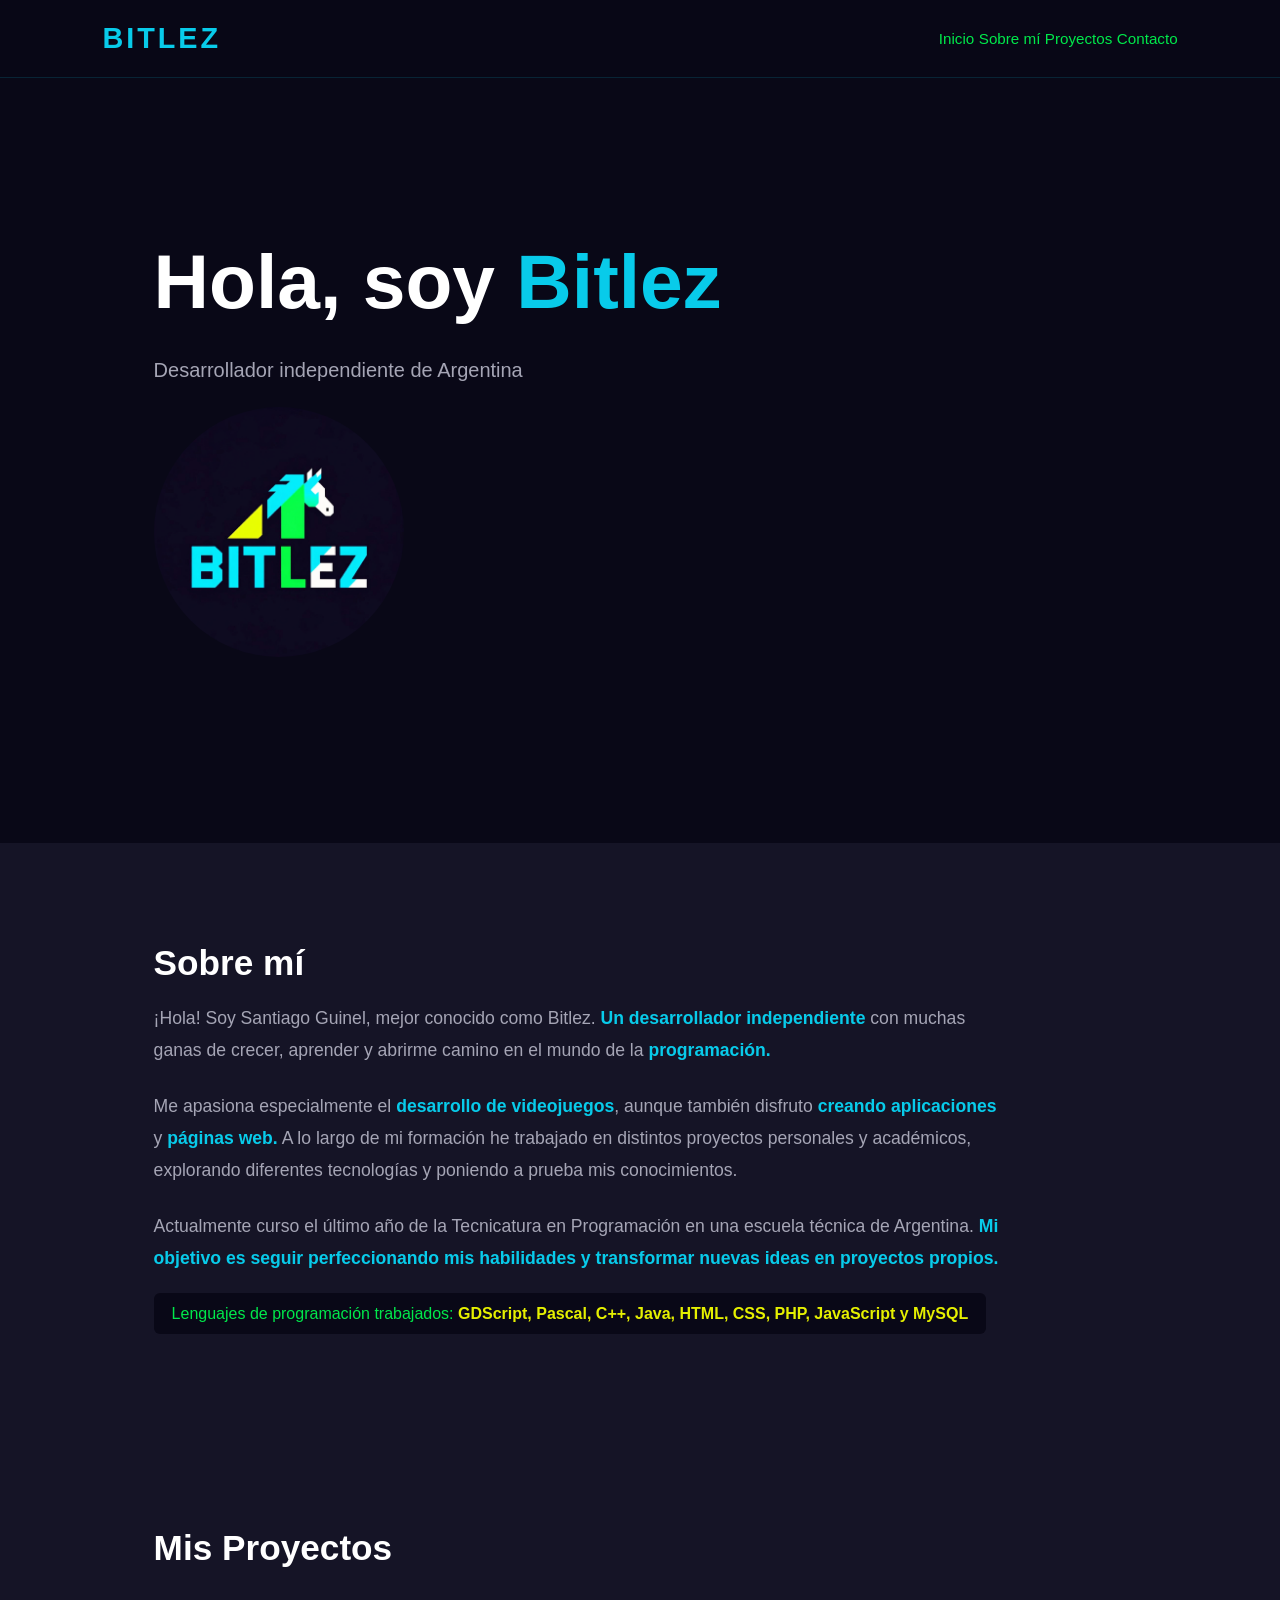
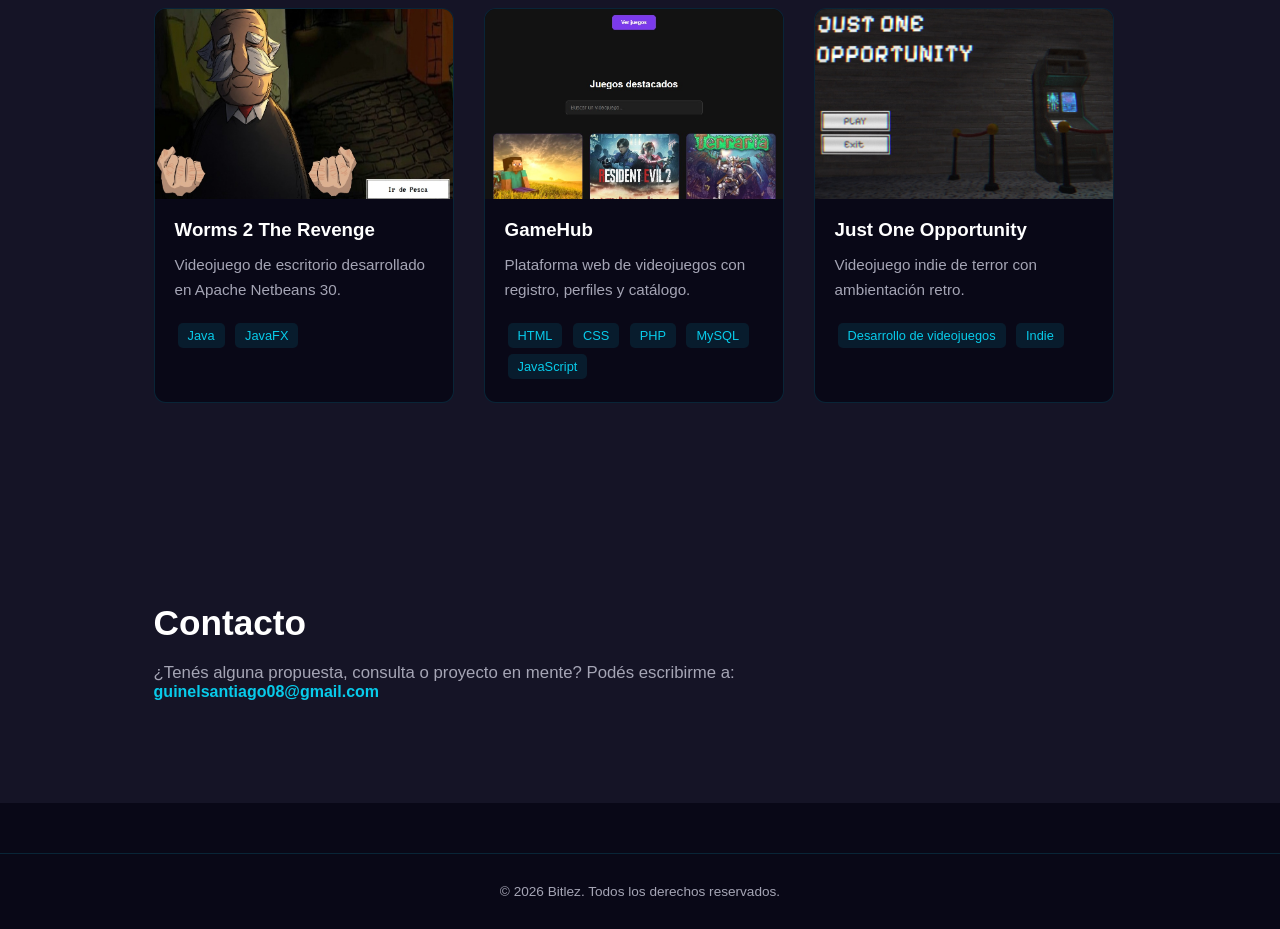
<file: index.html>
<!DOCTYPE html>
<html lang="es">
<head>
    <meta charset="UTF-8">
    <meta name="viewport" content="width=device-width, initial-scale=1.0">
    <link rel="stylesheet" href="css/style.css">
    <title>Bitlez | Portfolio</title>
</head>
<body>
    <header>
        <h1>BITLEZ</h1>
        <nav>
            <a href="#inicio">Inicio</a>
            <a href="#sobre-mi">Sobre mí</a>
            <a href="#proyectos">Proyectos</a>
            <a href="#contacto">Contacto</a>
        </nav>
    </header>

    <main>
        <section id="inicio">
            <h2>Hola, soy <span>Bitlez</span></h2>
            <p>Desarrollador independiente de Argentina</p>

            <div class="logo-container">
            <img src="assets/LogoBitlez.jpg" alt="Logo oficial de Bitlez">

            <img src="assets/gem-alert.jpg" class="meme-hover" alt="Gem Alert">
        </section>

        <section id="sobre-mi">
            <h2>Sobre mí</h2>
            <p>
            ¡Hola! Soy Santiago Guinel, mejor conocido como Bitlez.
            <span>Un desarrollador independiente</span> con muchas ganas de
            crecer, aprender y abrirme camino en el mundo de la <span>programación.</span>
            </p>

            <p>
            Me apasiona especialmente el <span>desarrollo de videojuegos</span>,
            aunque también disfruto <span>creando aplicaciones</span> y <span>páginas web.</span>
            A lo largo de mi formación he trabajado en distintos
            proyectos personales y académicos, explorando diferentes
            tecnologías y poniendo a prueba mis conocimientos.
            </p>

            <p>
            Actualmente curso el último año de la Tecnicatura en
            Programación en una escuela técnica de Argentina.
           <span>Mi objetivo es seguir perfeccionando mis habilidades y
            transformar nuevas ideas en proyectos propios.</span>
            </p>

            <p2>
                Lenguajes de programación trabajados: <span>GDScript, Pascal, C++, Java, HTML, CSS, PHP, JavaScript y MySQL </span>
            </p2>
            
        </section>

        <section id="proyectos">
            <h2>Mis Proyectos</h2>
             <div class="contenedor-proyectos">

        <!-- Worms2TheRevenge -->
        <div class="tarjeta-proyecto" onclick="abrirWorms2()" role="button" tabindex="0">
            <img src="assets/proyectos/Worms2.jpeg" alt="Worms 2 The Revenge">

            <div class="contenido-proyecto">
                <h3>Worms 2 The Revenge</h3>
                <p>Videojuego de escritorio desarrollado en Apache Netbeans 30.</p>
                <span>Java</span>
                <span>JavaFX</span>
            </div>
        </div>

        <!-- GameHub -->
        <div class="tarjeta-proyecto" onclick="window.location.href='gamehub.html'" role="button" tabindex="0">
            <img src="assets/proyectos/GameHub.jpeg" alt="GameHub">

            <div class="contenido-proyecto">
                <h3>GameHub</h3>
                <p>Plataforma web de videojuegos con registro, perfiles y catálogo.</p>
                <span>HTML</span>
                <span>CSS</span>
                <span>PHP</span>
                <span>MySQL</span>
                <span>JavaScript</span>
            </div>
        </div>

        <!-- Just One Opportunity -->
        <div class="tarjeta-proyecto" id="tarjeta-just-one" onclick="abrirJustOne()" role="button" tabindex="0">
            <img src="assets/proyectos/JustOneOpportunity.jpeg" alt="Just One Opportunity">

            <div class="contenido-proyecto">
                <h3>Just One Opportunity</h3>
                <p>Videojuego indie de terror con ambientación retro.</p>
                <span>Desarrollo de videojuegos</span>
                <span>Indie</span>
            </div>
        </div>

    </div>
        </section>

        <audio id="sonido-xp" preload="auto">
            <source src="assets/sonido/minecraft_exp.mp3" type="audio/mpeg">
        </audio>

        <audio id="sonido-worms" preload="auto">
            <source src="assets/sonido/buttonSound.wav" type="audio/mpeg">
        </audio>

        <section id="contacto">
            <h2>Contacto</h2>

    <p>
        ¿Tenés alguna propuesta, consulta o proyecto en mente?
        Podés escribirme a:
    </p>

    <a href="mailto:guinelsantiago08@gmail.com">
        guinelsantiago08@gmail.com
    </a>
        </section>

    </main>

    <footer>
         <p>© 2026 Bitlez. Todos los derechos reservados.</p>
    </footer>

    <script src="js/script.js"></script>

</body>
</html>
</file>
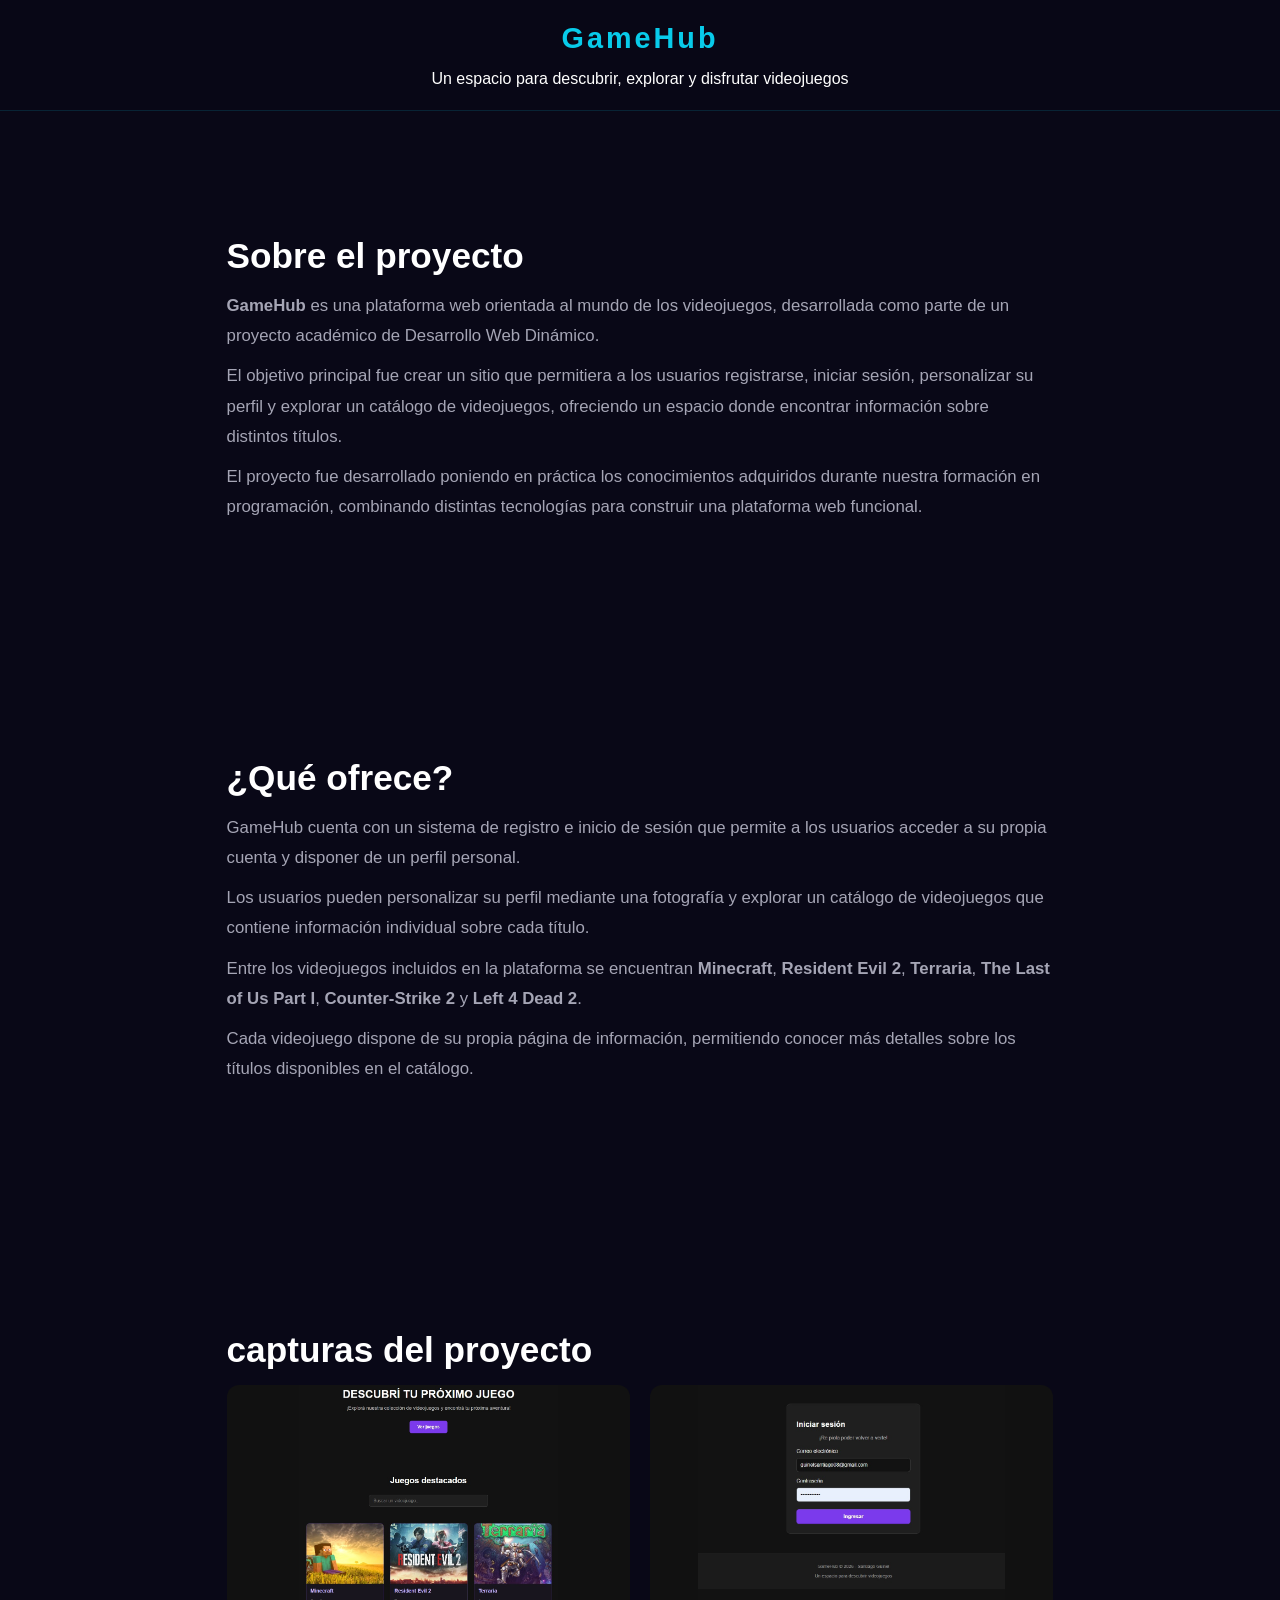
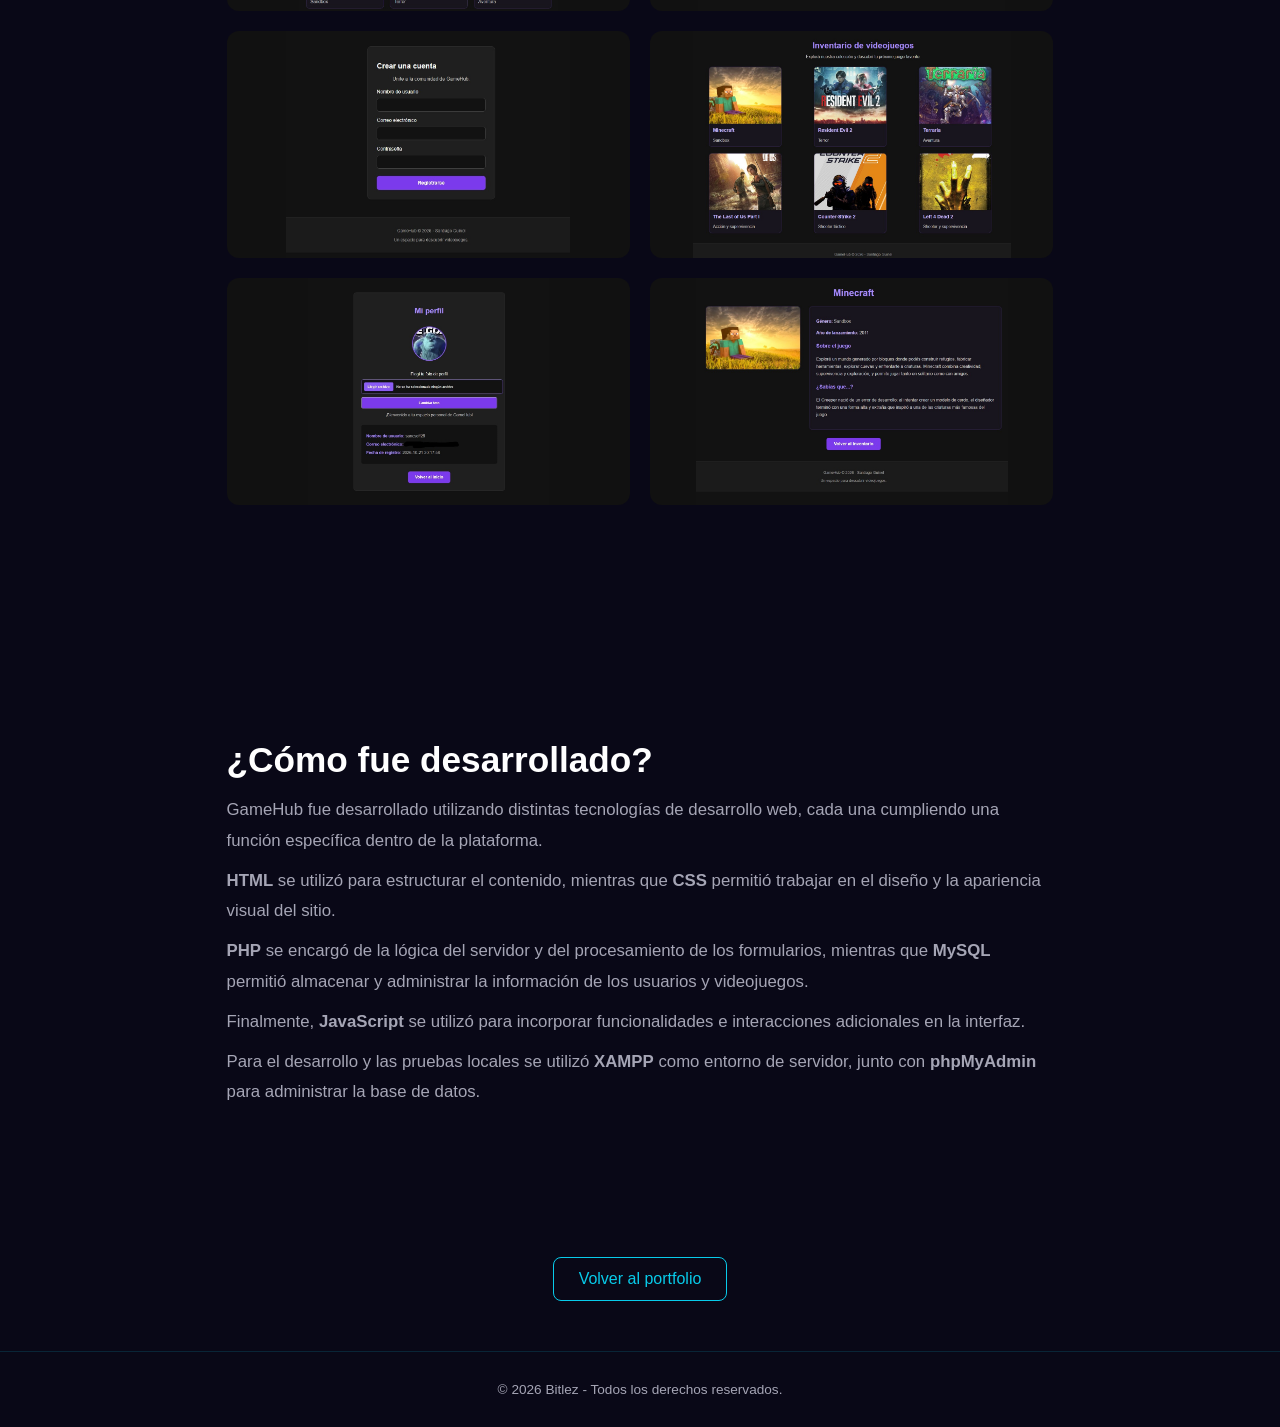
<file: gamehub.html>
<!DOCTYPE html>
<html lang="es">
<head>
    <meta charset="UTF-8">
    <meta name="viewport" content="width=device-width, initial-scale=1.0">
    <title>GameHub | Bitlez</title>

    <link rel="stylesheet" href="css/style.css">
</head>
<body>
    <!-- encabezado del proyecto -->
    <header id="encabezado-proyecto">

        <h1><span>GameHub</span></h1>

        <p>Un espacio para descubrir, explorar y disfrutar videojuegos</p>

    </header>
    <!-- información del proyecto -->
    <main class="detalle-proyecto">

        <section class="informacion-proyecto">

            <h2>Sobre el proyecto</h2>

            <p>
                <strong>GameHub</strong> es una plataforma web orientada al
                mundo de los videojuegos, desarrollada como parte de un
                proyecto académico de Desarrollo Web Dinámico.
            </p>

            <p>
                El objetivo principal fue crear un sitio que permitiera
                a los usuarios registrarse, iniciar sesión, personalizar
                su perfil y explorar un catálogo de videojuegos,
                ofreciendo un espacio donde encontrar información
                sobre distintos títulos.
            </p>

            <p>
                El proyecto fue desarrollado poniendo en práctica los
                conocimientos adquiridos durante nuestra formación
                en programación, combinando distintas tecnologías
                para construir una plataforma web funcional.
            </p>

        </section>

        <section class="informacion-proyecto">

            <h2>¿Qué ofrece?</h2>

            <p>
                GameHub cuenta con un sistema de registro e inicio de
                sesión que permite a los usuarios acceder a su propia
                cuenta y disponer de un perfil personal.
            </p>

            <p>
                Los usuarios pueden personalizar su perfil mediante
                una fotografía y explorar un catálogo de videojuegos
                que contiene información individual sobre cada título.
            </p>

            <p>
                Entre los videojuegos incluidos en la plataforma
                se encuentran <strong>Minecraft</strong>,
                <strong>Resident Evil 2</strong>,
                <strong>Terraria</strong>,
                <strong>The Last of Us Part I</strong>,
                <strong>Counter-Strike 2</strong> y
                <strong>Left 4 Dead 2</strong>.
            </p>

            <p>
                Cada videojuego dispone de su propia página de
                información, permitiendo conocer más detalles
                sobre los títulos disponibles en el catálogo.
            </p>

        </section>

        <section class="galeria-proyecto">

            <h2>capturas del proyecto</h2>

            <div class="galeria-proyecto-grid">

                <img src="assets/capturas/capturasgamehub/captura1.jpeg" alt="Captura 1 de GameHub">

                <img src="assets/capturas/capturasgamehub/captura2.jpeg" alt="Captura 2 de GameHub">

                <img src="assets/capturas/capturasgamehub/captura3.jpeg" alt="Captura 3 de GameHub">

                <img src="assets/capturas/capturasgamehub/captura4.jpeg" alt="Captura 4 de GameHub">

                <img src="assets/capturas/capturasgamehub/captura5.jpg" alt="Captura 5 de GameHub">

                <img src="assets/capturas/capturasgamehub/captura6.jpeg" alt="Captura 6 de GameHub">

            </div>

        </section>

        <section class="informacion-proyecto">

            <h2>¿Cómo fue desarrollado?</h2>

            <p>
                GameHub fue desarrollado utilizando distintas
                tecnologías de desarrollo web, cada una cumpliendo
                una función específica dentro de la plataforma.
            </p>

            <p>
                <strong>HTML</strong> se utilizó para estructurar
                el contenido, mientras que <strong>CSS</strong>
                permitió trabajar en el diseño y la apariencia
                visual del sitio.
            </p>

            <p>
                <strong>PHP</strong> se encargó de la lógica del
                servidor y del procesamiento de los formularios,
                mientras que <strong>MySQL</strong> permitió
                almacenar y administrar la información de los usuarios
                y videojuegos.
            </p>

            <p>
                Finalmente, <strong>JavaScript</strong> se utilizó
                para incorporar funcionalidades e interacciones
                adicionales en la interfaz.
            </p>

            <p>
                Para el desarrollo y las pruebas locales se utilizó
                <strong>XAMPP</strong> como entorno de servidor,
                junto con <strong>phpMyAdmin</strong> para administrar
                la base de datos.
            </p>

        </section>
    </main>
    <!-- Volver al portafolio -->
    <div class="volver-container">

        <a href="index.html" class="volver-inicio">
            Volver al portfolio
        </a>
    </div>
    <!-- pie de página -->
    <footer>

        <p>© 2026 Bitlez - Todos los derechos reservados.</p>

    </footer>
</body>
</html>
</file>
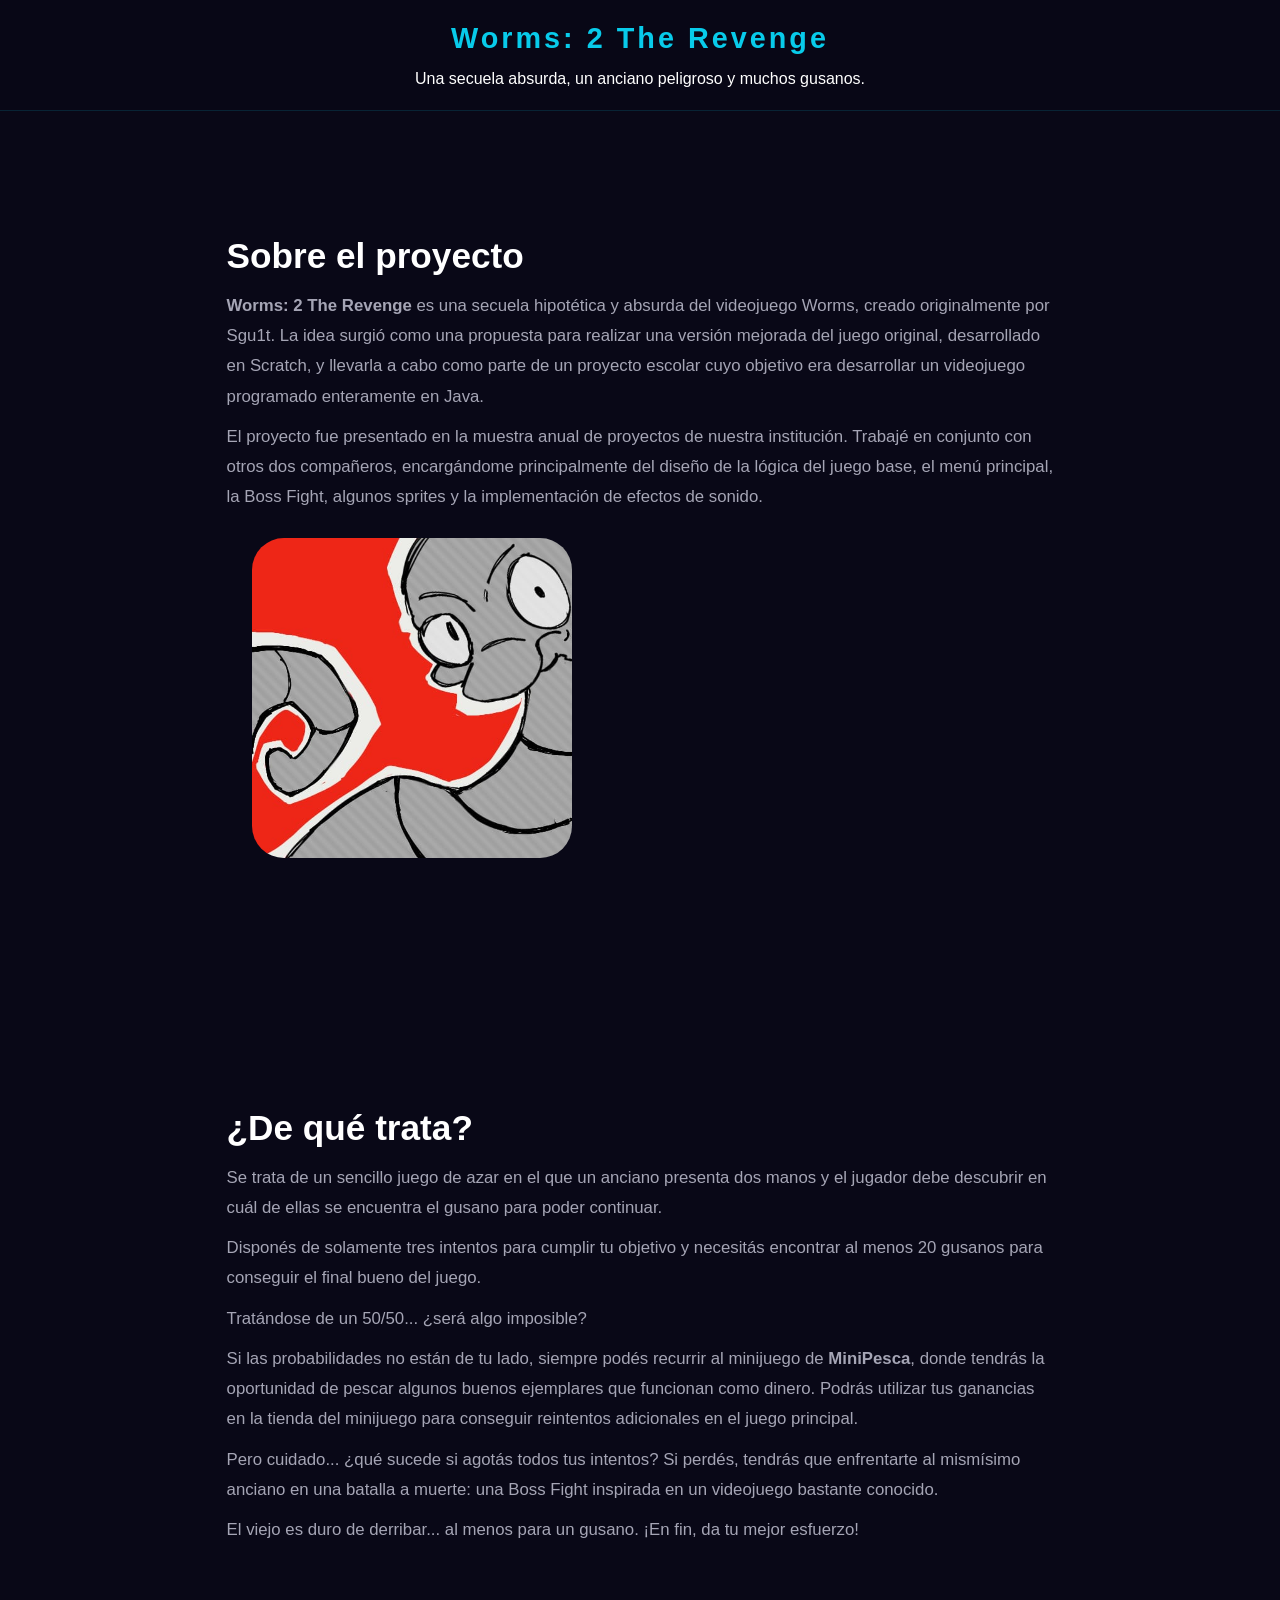
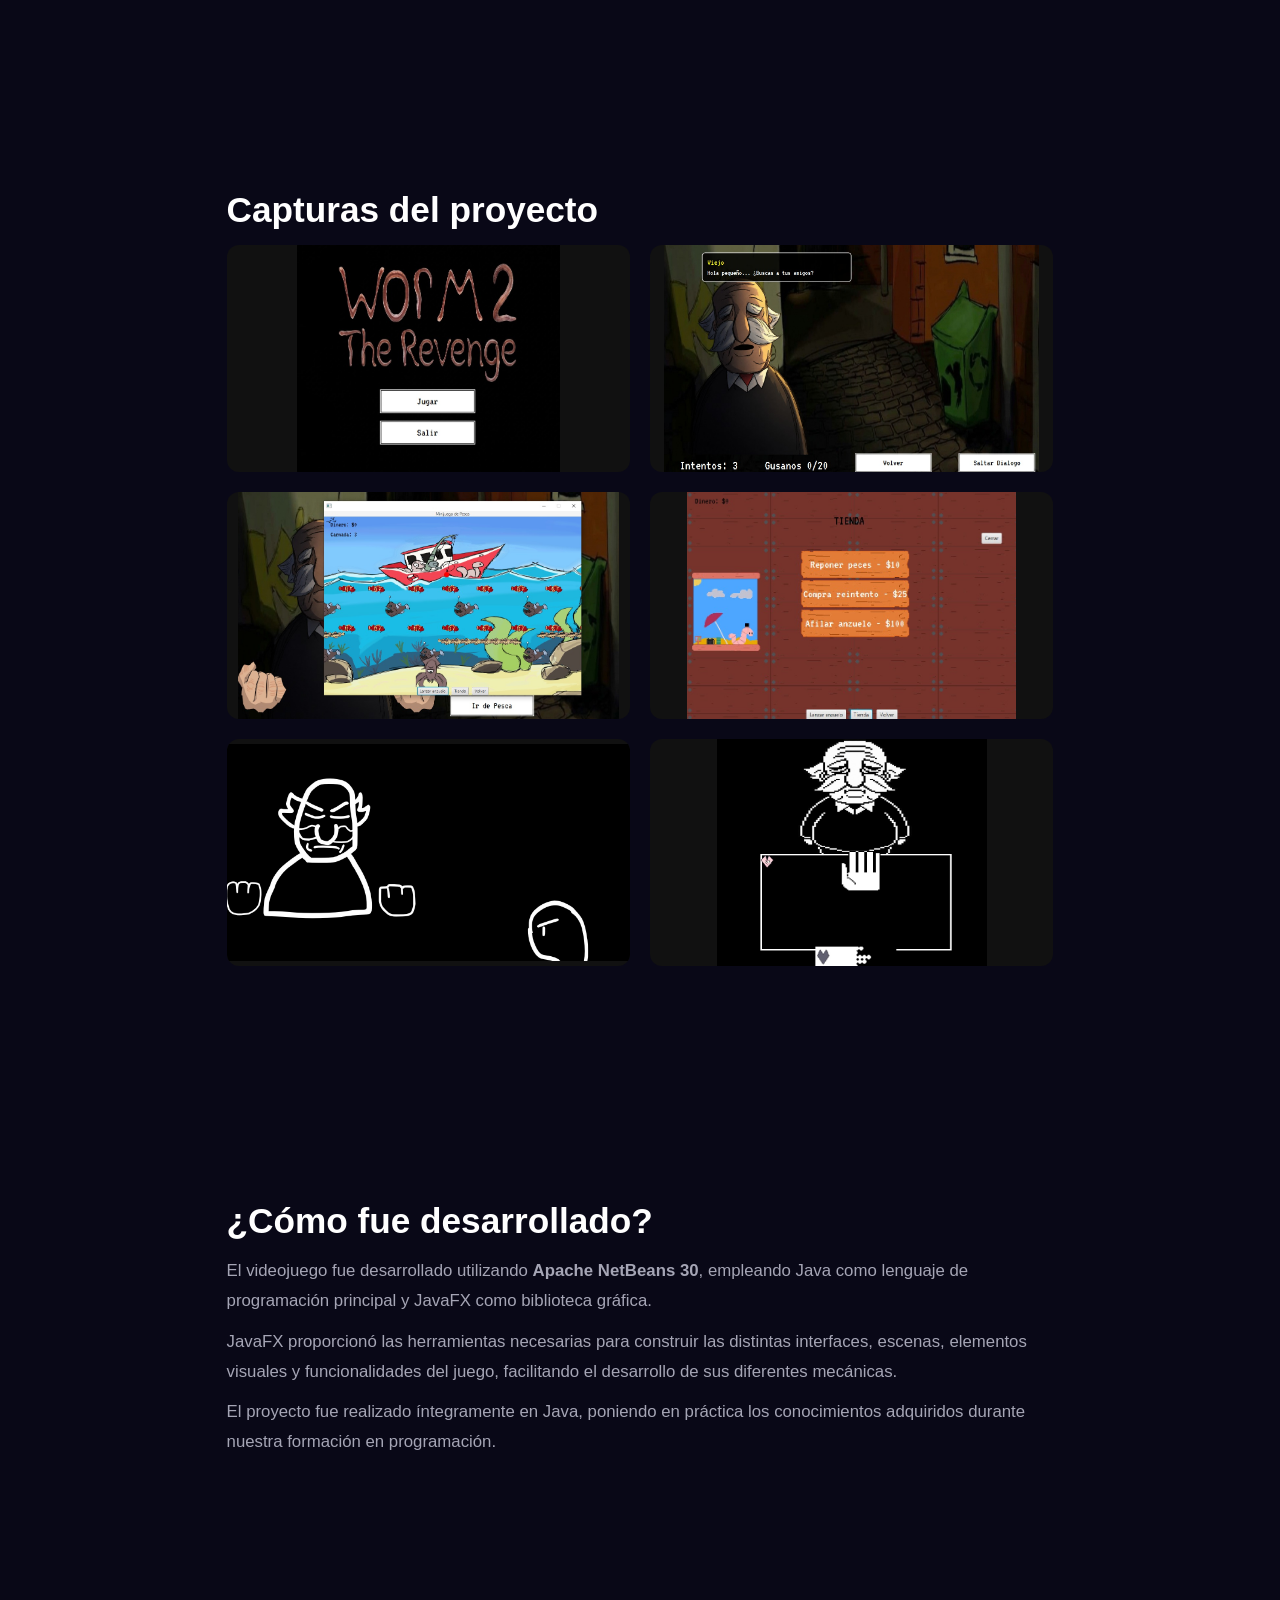
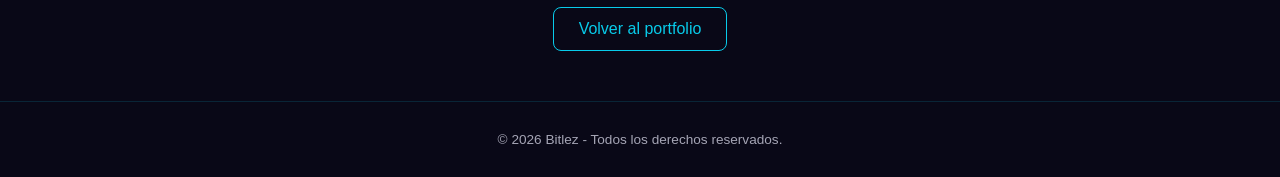
<file: worms.html>
<!DOCTYPE html>
<html lang="es">

<head>
    <meta charset="UTF-8">
    <meta name="viewport" content="width=device-width, initial-scale=1.0">
    <title>Worms 2 The Revenge | Bitlez</title>

    <link rel="stylesheet" href="css/style.css">
</head>

<body>

    <!-- encabezado del proyecto -->
    <header id="encabezado-proyecto">
        <h1>Worms: <span>2 The Revenge</span></h1>

        <p>Una secuela absurda, un anciano peligroso y muchos gusanos.</p>
    </header>

    <!-- info del proyecto  -->
    <main class="detalle-proyecto">

        <section class="informacion-proyecto">

            <h2>Sobre el proyecto</h2>

            <p>
                <strong>Worms: 2 The Revenge</strong> es una secuela hipotética
                y absurda del videojuego Worms, creado originalmente por Sgu1t.

                La idea surgió como una propuesta para realizar una versión
                mejorada del juego original, desarrollado en Scratch, y llevarla
                a cabo como parte de un proyecto escolar cuyo objetivo era
                desarrollar un videojuego programado enteramente en Java.
            </p>

            <p>
                El proyecto fue presentado en la muestra anual de proyectos
                de nuestra institución. Trabajé en conjunto con otros dos
                compañeros, encargándome principalmente del diseño de la
                lógica del juego base, el menú principal, la Boss Fight,
                algunos sprites y la implementación de efectos de sonido.
            </p>

            <img src="assets/capturas/capturasworms/logoworms.jpeg" alt="Logo del juego">

        </section>

        <section class="informacion-proyecto">

            <h2>¿De qué trata?</h2>

            <p>
                Se trata de un sencillo juego de azar en el que un anciano
                presenta dos manos y el jugador debe descubrir en cuál de
                ellas se encuentra el gusano para poder continuar.
            </p>

            <p>
                Disponés de solamente tres intentos para cumplir tu objetivo
                y necesitás encontrar al menos 20 gusanos para conseguir
                el final bueno del juego.
            </p>

            <p>
                Tratándose de un 50/50... ¿será algo imposible?
            </p>

            <p>
                Si las probabilidades no están de tu lado, siempre podés
                recurrir al minijuego de <strong>MiniPesca</strong>, donde
                tendrás la oportunidad de pescar algunos buenos ejemplares
                que funcionan como dinero. Podrás utilizar tus ganancias
                en la tienda del minijuego para conseguir reintentos
                adicionales en el juego principal.
            </p>

            <p>
                Pero cuidado... ¿qué sucede si agotás todos tus intentos?
                Si perdés, tendrás que enfrentarte al mismísimo anciano
                en una batalla a muerte: una Boss Fight inspirada en un
                videojuego bastante conocido.
            </p>

            <p>
                El viejo es duro de derribar... al menos para un gusano.
                ¡En fin, da tu mejor esfuerzo!
            </p>

        </section>

        <section class="galeria-proyecto">

            <h2>Capturas del proyecto</h2>

            <div class="galeria-proyecto-grid">

                <img src="assets/capturas/capturasworms/captura1.jpeg" alt="Captura 1 de Worms 2 The Revenge">
                <img src="assets/capturas/capturasworms/captura2.jpeg" alt="Captura 2 de Worms 2 The Revenge">
                <img src="assets/capturas/capturasworms/captura3.jpeg" alt="Captura 3 de Worms 2 The Revenge">
                <img src="assets/capturas/capturasworms/captura4.jpeg" alt="Captura 4 de Worms 2 The Revenge">
                <img src="assets/capturas/capturasworms/captura5.jpeg" alt="Captura 5 de Worms 2 The Revenge">
                <img src="assets/capturas/capturasworms/captura6.jpeg" alt="Captura 6 de Worms 2 The Revenge">

            </div>

        </section>

        <section class="informacion-proyecto">

            <h2>¿Cómo fue desarrollado?</h2>

            <p>
                El videojuego fue desarrollado utilizando
                <strong>Apache NetBeans 30</strong>, empleando Java como
                lenguaje de programación principal y JavaFX como biblioteca
                gráfica.
            </p>

            <p>
                JavaFX proporcionó las herramientas necesarias para construir
                las distintas interfaces, escenas, elementos visuales y
                funcionalidades del juego, facilitando el desarrollo de
                sus diferentes mecánicas.
            </p>

            <p>
                El proyecto fue realizado íntegramente en Java, poniendo
                en práctica los conocimientos adquiridos durante nuestra
                formación en programación.
            </p>

        </section>

    </main>

    <div class="volver-container">
    <a href="index.html" class="volver-inicio">Volver al portfolio </a>
    </div>

    <!-- pie de página -->
    <footer>
        <p>© 2026 Bitlez - Todos los derechos reservados.</p>
    </footer>

</body>
</html>
</file>
<file: css/style.css>
/* Configuración general */

:root{
    --fondo: #090817;
    --fondo-secundario: #151426;
    --cian: #08CBEA;
    --verde: #00E84B;
    --amarillo: #E5F000;
    --blanco: #FFFFFF;
    --gris: #A5A5B5;
}

*{
    margin: 0;
    padding: 0;
    box-sizing: border-box;
    scroll-behavior: smooth;
}

body{
    background-color: var(--fondo);
    color: var(--blanco);
    font-family: Arial, sans-serif;
}

/* encabezado y navegación bien facha */

header{
    width: 100%;
    padding: 22px 8%;
    display: flex;
    justify-content: space-between;
    align-items: center;
    background-color: rgba(9, 8, 23, 0.9);
    border-bottom: 1px solid rgba(8, 203, 234, 0.15);
    position: sticky;
    top: 0;
    z-index: 100;
    backdrop-filter: blur(12px);
}

header h1{
    font-size: 1.8rem;
    font-weight: 900;
    letter-spacing: 3px;
    color: var(--cian);
}

nav a{
    color: var(--verde);
    text-decoration: none;
    font-size: 0.95rem;
    transition: 0.3s;
}

nav a:hover{
    color: var(--cian);
}

/* Secciones GENERALES */

section{
    padding: 100px 12%;
    min-height: 300px;
}

section h2{
    font-size: 2.2rem;
    margin-bottom: 20px;
}

section p{
    color: var(--gris);
    font-size: 1.05rem;
}

/* El maravilloso INICIO */

#inicio{
    min-height: 85vh;
    display: flex;
    flex-direction: column;
    justify-content: center;
    align-items: flex-start;
    background: radial-gradient(circle at 80% 50%, rgba(8, 203, 234, 0.10),ransparent 40%);
}

#inicio h2{
    font-size: clamp(2.5rem, 6vw, 5rem);
    line-height: 1.1;
}

#inicio span{
    color: var(--cian);
}

#inicio p{
    font-size: 1.25rem;
    margin-top: 15px;
}

/* Logo principal */

.logo-container{
    position: relative;
    display: inline-block;
}

#inicio .logo-container > img:first-child{
    width: 250px;
    height: 250px;
    border-radius: 50%;
    object-fit: cover;
    display: block;
    margin: 25px 0;
}

/* Imagen sorpresa */

.meme-hover{
    position: absolute;
    width: 150px;
    height: auto;
    left: calc(100% + 20px);
    top: 50%;
    opacity: 0;
    transform: translateY(-50%) scale(0.7);
    pointer-events: none;
    transition: 0.3s ease;
}

/* Aparición al pasar el cursor */

.logo-container:hover .meme-hover{
    opacity: 1;
    transform: translateY(-50%) scale(1);
}

/* Efecto de iluminación del nombre Bitlez */

#inicio span{
    transition: 0.3s ease;
    cursor: default;
}

#inicio span:hover{
    text-shadow: 0 0 8px var(--verde),
                 0 0 18px rgba(8, 203, 234, 0.5);
}

/* El Sobre mi */

#sobre-mi{
    background-color: var(--fondo-secundario);
}

#sobre-mi p{
    color: var(--gris);
    font-size: 1.1rem;
    line-height: 1.8;
    margin-bottom: 25px;
    max-width: 850px;
}

#sobre-mi p2{
    color: var(--verde);
    background-color: var(--fondo);
    font-size: 1rem;
    line-height: 1.8;
    margin-bottom: 25px;
    max-width: 850px;
    padding: 12px 18px;
    border-radius: 6px;
}

#sobre-mi p2 span{
    color: var(--amarillo);
    font-weight: bold;
}

#sobre-mi p span{
    color: var(--cian);
    font-weight: bold;
}

/* Mis simples pero bonitos proyectos */

#proyectos{
    background-color: var(--fondo-secundario);
}

/* mi contacto */

#contacto{
 background-color: var(--fondo-secundario);
}

/* El footer, aca metemo copyright */

footer{
    text-align: center;
    padding: 25px;
    background-color: var(--fondo);
    border-top: 1px solid rgba(8, 203, 234, 0.15);
}

footer p{
    color: var(--gris);
    font-size: 0.85rem;
}

/* ADAPTACIÓN A CELULARES (no se ve tan bueno como quería xd) */

@media(max-width: 768px){

    header{
        flex-direction: column;
        gap: 15px;
    }

    nav{
        flex-wrap: wrap;
        justify-content: center;
        gap: 15px;
    }

    section{
        padding: 75px 8%;
    }

    #inicio{
        min-height: 75vh;
    }
}

/* contenedor de proyectos */

.contenedor-proyectos{
    display: flex;
    justify-content: left;
    gap: 30px;
    flex-wrap: wrap;
    margin-top: 40px;
}

/* tarjetas individuales */

.tarjeta-proyecto{
    background-color: var(--fondo);
    border: 1px solid rgba(8, 203, 234, 0.15);
    border-radius: 12px;
    overflow: hidden;
    width: 300px;
    transition: 0.3s;
}

/* imagenes */

.tarjeta-proyecto img{
    width: 100%;
    height: 190px;
    object-fit: cover;
    display: block;
}

/* contenido */

.contenido-proyecto{
    padding: 20px;
}

.contenido-proyecto h3{
    color: var(--blanco);
    margin-bottom: 12px;
}

.contenido-proyecto p{
    color: var(--gris);
    font-size: 0.95rem;
    line-height: 1.6;
    margin-bottom: 18px;
}

/* etiquetas */

.contenido-proyecto span{
    display: inline-block;
    background-color: rgba(8, 203, 234, 0.10);
    color: var(--cian);
    padding: 5px 10px;
    border-radius: 5px;
    font-size: 0.8rem;
    margin: 3px;
}

/* efecto al pasar el cursor */

.tarjeta-proyecto:hover{
    transform: translateY(-8px);
    border-color: var(--cian);
    box-shadow: 0 8px 25px rgba(8, 203, 234, 0.12);
}

/* seccion de contacto */

#contacto a{
    color: var(--cian);
    text-decoration: none;
    font-weight: bold;
    transition: 0.3s;
}

#contacto a:hover{
    color: var(--verde);
}

#tarjeta-just-one{
    cursor: pointer;
}

/* =================================
   detalle de los proyectoss
================================= */

#encabezado-proyecto{
    display: flex;
    flex-direction: column;
    align-items: center;
    text-align: center;
}

#encabezado-proyecto h1{
    display: block;
    width: 100%;
}

#encabezado-proyecto h1 span{
    color: var(--cian);
}

#encabezado-proyecto p{
    display: block;
    width: 100%;
    margin-top: 15px;
}

.volver-inicio{
    color: var(--cian);
    text-decoration: none;
    transition: 0.3s ease;
}

.volver-inicio:hover{
    color: white;
}

/* contenido */

.detalle-proyecto{
    width: 85%;
    max-width: 1100px;
    margin: auto;
}

.informacion-proyecto{
    margin: 25px 0;

}

.informacion-proyecto h2,
.galeria-proyecto h2{
    color: var(--blanco);
    margin-bottom: 15px;
}

.informacion-proyecto p{
    line-height: 1.8;
    margin-bottom: 10px;
    font-size: 1.05rem;
}

.informacion-proyecto img{
    display: block;
    width: 320px;
    max-width: 100%;
    height: auto;
    object-fit: contain;
    margin: 25px;
    border-radius: 10%;
}

/* galeria */

.galeria-proyecto{
    margin: 35px 0;
}

.galeria-proyecto-grid{
    display: grid;
    grid-template-columns: repeat(2, 1fr);
    gap: 20px;
}

.galeria-proyecto-grid img{
    width: 100%;
    aspect-ratio: 16 / 9;
    object-fit: contain;
    background-color: #111;
    border-radius: 12px;
    transition: 0.3s ease;
}

.galeria-proyecto-grid img:hover{
    transform: scale(1.03);
}

.volver-container{
    text-align: center;
    margin: 40px 0;
}

.volver-inicio{
    display: inline-block;
    color: var(--cian);
    text-decoration: none;
    border: 1px solid var(--cian);
    padding: 12px 25px;
    border-radius: 8px;
    transition: 0.3s ease;
}

.volver-inicio:hover{
    background-color: var(--cian);
    color: #111;
}

/* pie de pagina */

footer{
    text-align: center;
    padding: 30px;
    margin-top: 50px;
    color: #aaa;
}

/* adaptación a celu*/

@media (max-width: 700px){

    #encabezado-proyecto h1{
        font-size: 2rem;
    }

    .detalle-proyecto{
        width: 90%;
    }

    .galeria-proyecto-grid{
        grid-template-columns: 1fr;
    }

}
</file>
